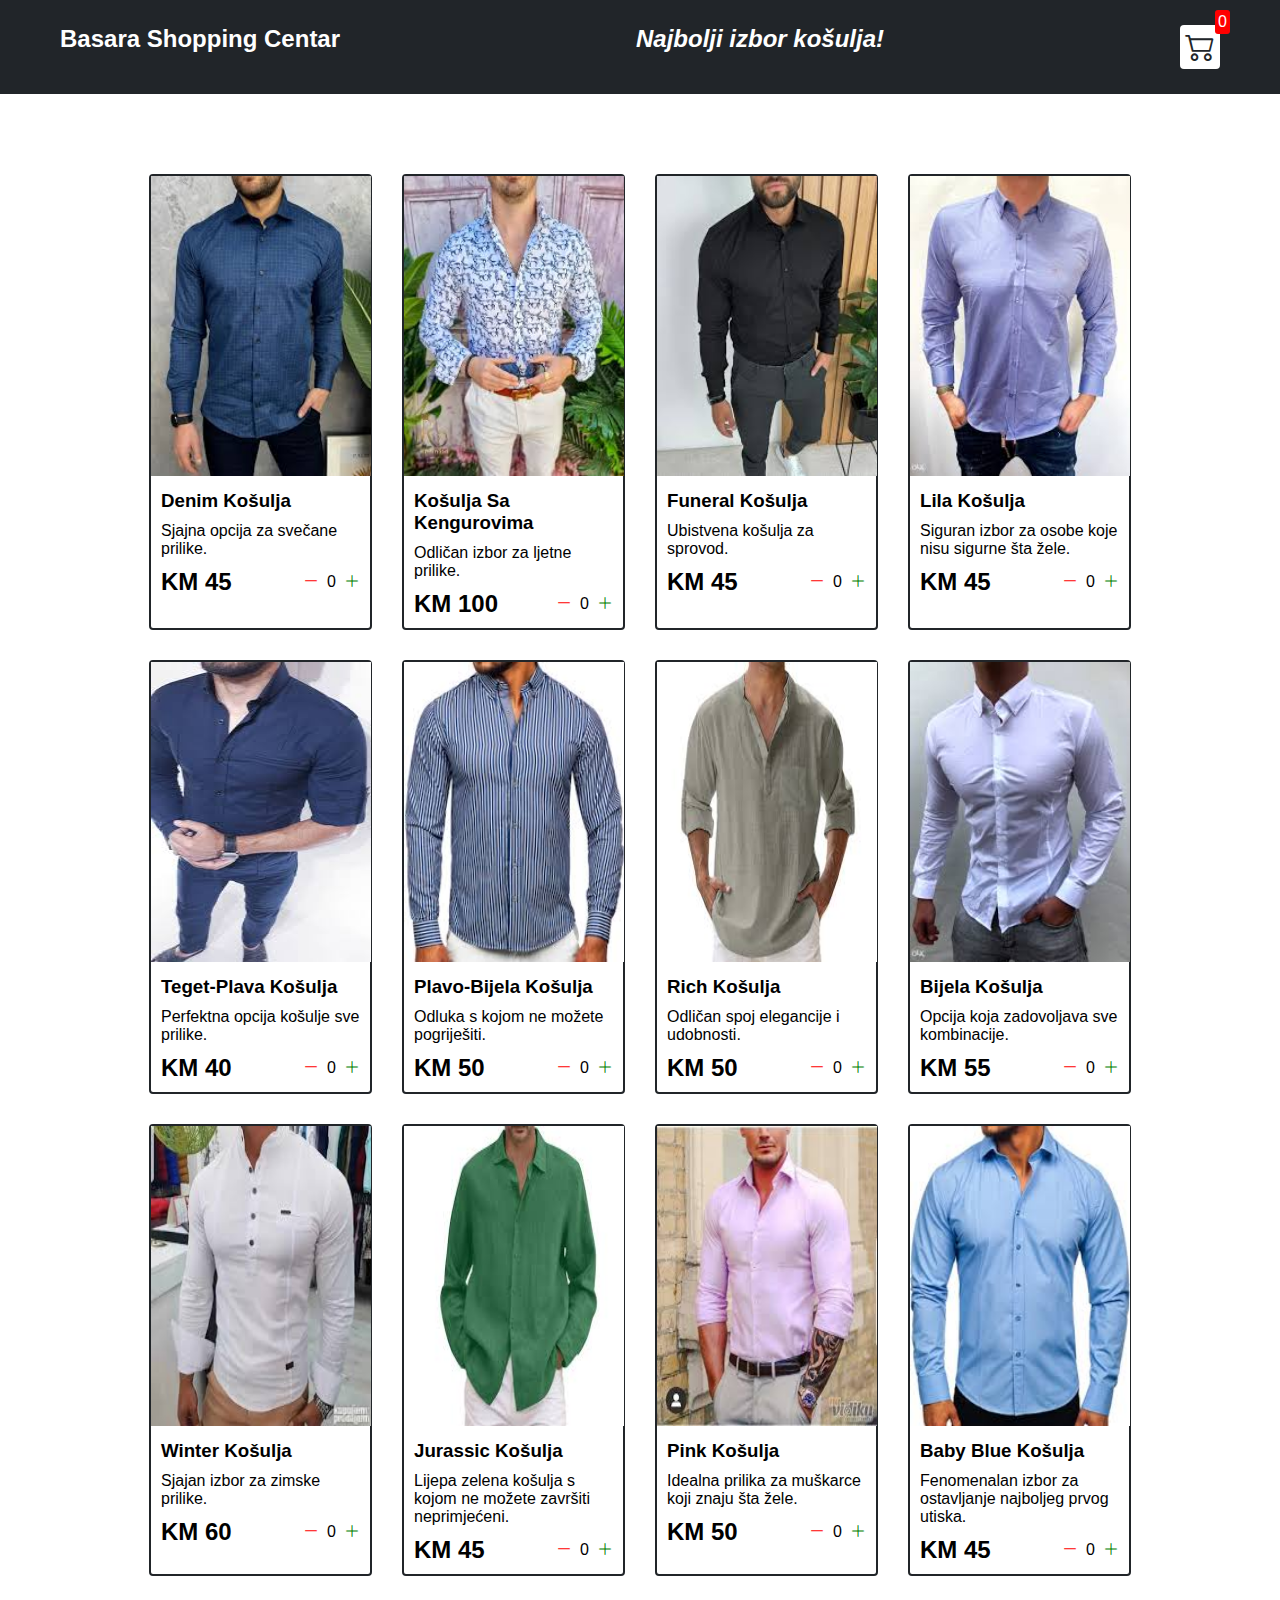
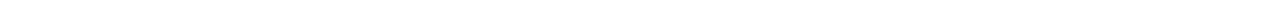
<file: shop-main/shop/index.html>
<!DOCTYPE html>
<html lang="en">

<head>
  <meta charset="UTF-8">
  <meta http-equiv="X-UA-Compatible" content="IE=edge">
  <meta name="viewport" content="width=device-width, initial-scale=1.0">
  <title>Basara Shopping Centar</title>
  <link rel="stylesheet" href="src/style.css">
  <link rel="stylesheet" href="https://cdn.jsdelivr.net/npm/bootstrap-icons@1.8.1/font/bootstrap-icons.css">
</head>

<body>
  <div class="navbar">
   
    <a href="index.html">
      <h2>Basara Shopping Centar</h2>
    </a>
    <a href="index.html">
      <h2><i>Najbolji izbor košulja!</i></h2>
    </a>
    <a href="cart.html">
      <div class="cart">
        <i class="bi bi-cart2"></i>
        <div id="cartAmount" class="cartAmount">0</div>
      </div>
    </a>

  </div>

  <div class="shop" id="shop">


  </div>

</body>
<script src="src/Data.js"></script>
<script src="src/main.js"></script>

</html>
</file>
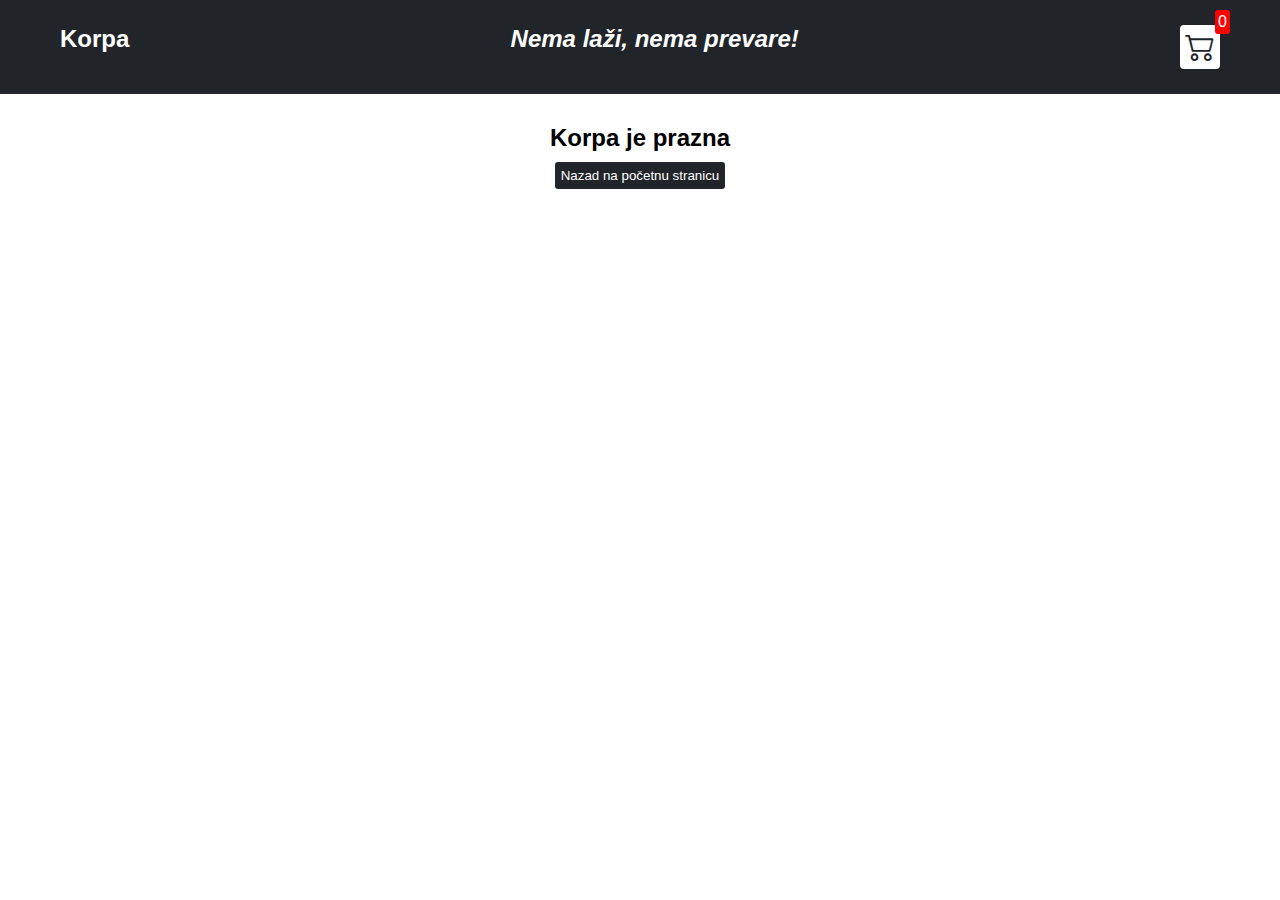
<file: shop-main/shop/cart.html>
<!DOCTYPE html>
<html lang="en">

<head>
  <meta charset="UTF-8">
  <meta http-equiv="X-UA-Compatible" content="IE=edge">
  <meta name="viewport" content="width=device-width, initial-scale=1.0">
  <title>Basara Shopping Centar</title>
  <link rel="stylesheet" href="src/style.css">
  <link rel="stylesheet" href="https://cdn.jsdelivr.net/npm/bootstrap-icons@1.8.1/font/bootstrap-icons.css">
</head>

<body>
  <div class="navbar">
    <a href="index.html">
      <h2>Korpa</h2>
    </a>
    <a href="index.html">
      <h2><i>Nema laži, nema prevare!</i></h2>
    </a>

    <a href="cart.html">
      <div class="cart">
        <i class="bi bi-cart2"></i>
        <div id="cartAmount" class="cartAmount">0</div>
      </div>
    </a>

  </div>

  <div id="label" class="text-center"></div>

  <div class="shopping-cart" id="shopping-cart"></div>
</body>
<script src="src/Data.js"></script>
<script src="src/cart.js"></script>

</html>
</file>
<file: shop-main/shop/src/style.css>
* {
  margin: 0;
  padding: 0;
  box-sizing: border-box;
}

body {
  font-family: sans-serif;
}

i {
  cursor: pointer;
}

a {
  text-decoration: none;
  color: white;
}
 

.navbar {
  display: flex;
  flex-direction: row;
  justify-content: space-between;
  background-color: #212529;
  color: white;
  padding: 25px 60px;
  margin-bottom: 30px;
}

.cart {
  position: relative;
  background-color: #fff;
  color: #212529;
  font-size: 30px;
  padding: 5px;
  border-radius: 4px;
}

.cartAmount {
  position: absolute;
  top: -15px;
  right: -10px;
  font-size: 16px;
  background-color: red;
  color: white;
  padding: 3px;
  border-radius: 3px;
}

.shop {
  display: grid;
  grid-template-columns: repeat(4, 223px);
  gap: 30px;
  justify-content: center;
  padding: 50px;
}
.shop img{
  height: 300px;
}
@media (max-width: 1000px) {
  .shop {
    grid-template-columns: repeat(2, 223px);
  }
}

@media (max-width: 500px) {
  .shop {
    grid-template-columns: repeat(1, 223px);
  }
}

.item {
  border: 2px solid #212529;
  border-radius: 4px;
}

.details {
  display: flex;
  flex-direction: column;
  padding: 10px;
  gap: 10px;
}

.price-quantity {
  display: flex;
  flex-direction: row;
  justify-content: space-between;
  align-items: center;
}

.buttons {
  display: flex;
  flex-direction: row;
  gap: 8px;
  font-size: 16px;
}

.bi-dash-lg {
  color: red;
}

.bi-plus-lg {
  color: green;
}

.text-center {
  text-align: center;
  margin-bottom: 20px;
}

.HomeBtn,
.checkout,
.removeAll {
  background-color: #212529;
  color: white;
  border: none;
  padding: 6px;
  border-radius: 3px;
  cursor: pointer;
  margin-top: 10px;
}

.checkout {
  background-color: green;
}
.removeAll {
  background-color: red;
}
.bi-x-lg {
  color: red;
  font-weight: bold;
}


.shopping-cart {
  display: grid;
  grid-template-columns: repeat(1, 320px);
  justify-content: center;
  gap: 15px;
}



.cart-item {
  border: 2px solid #212529;
  border-radius: 5px;
  display: flex;
}

.title-price-x {
  width: 195px;
  display: flex;
  align-items: center;
  justify-content: space-between;

}

.title-price {
  display: flex;
  align-items: center;
  gap: 10px;
}

.cart-item-price {
  background-color: #212529;
  color: white;
  border-radius: 4px;
  padding: 3px 6px;
}
</file>
